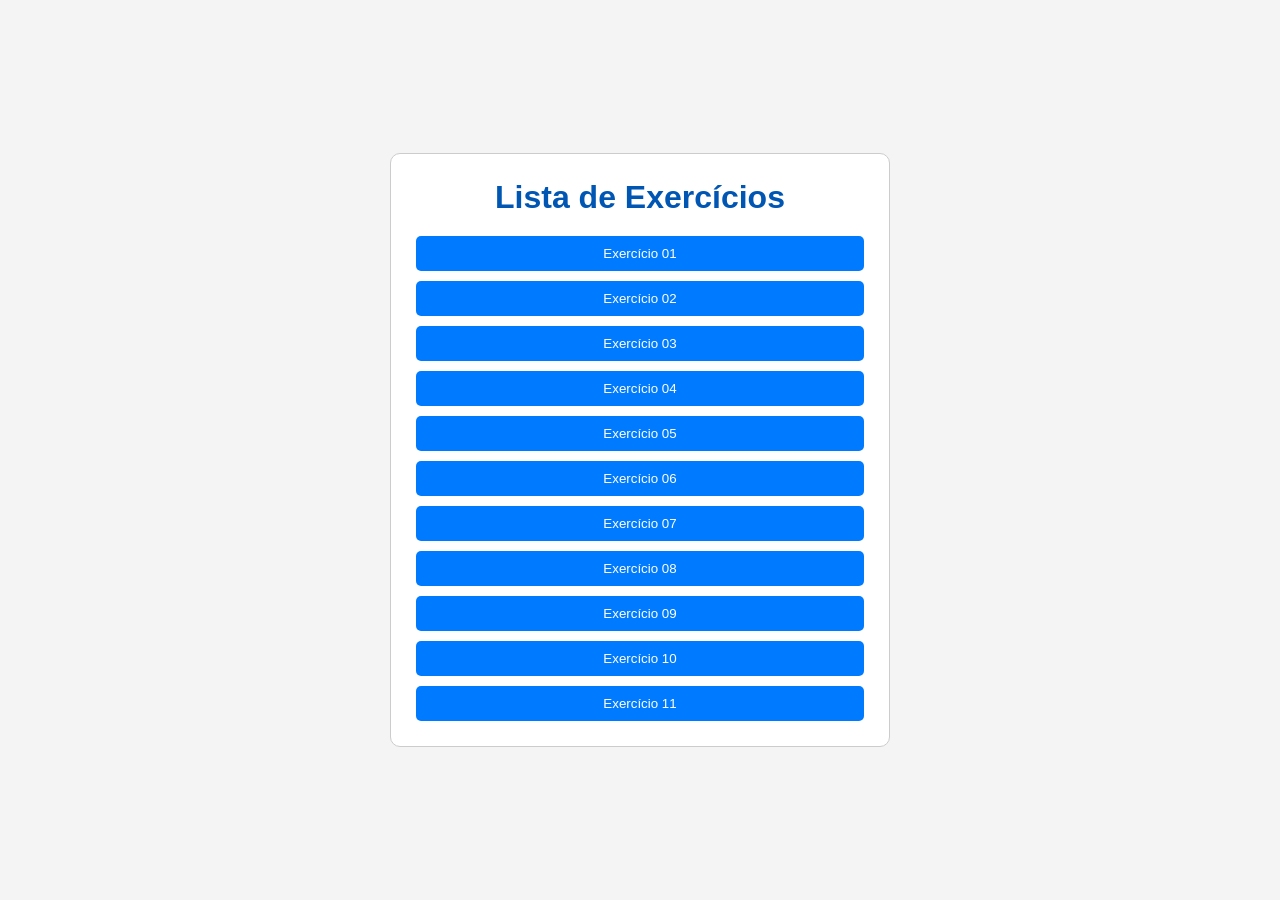
<file: index.html>
<!DOCTYPE html>

<html lang="pt-br">
<head>
    <meta charset="UTF-8">
    <title>Lista de Exercícios</title>
    <link rel="stylesheet" href="Projeto Principal/style.css">
</head>
<body>

<div class="container">
    <h1>Lista de Exercícios</h1>

<div class="principal">
    <a href="Exercicio 01/index.html"><button>Exercício 01</button></a>
    <a href="Exercicio 02/index.html"><button>Exercício 02</button></a>
    <a href="Exercicio 03/index.html"><button>Exercício 03</button></a>
    <a href="Exercicio 04/index.html"><button>Exercício 04</button></a>
    <a href="Exercicio 05/index.html"><button>Exercício 05</button></a>
    <a href="Exercicio 06/index.html"><button>Exercício 06</button></a>
    <a href="Exercicio 07/index.html"><button>Exercício 07</button></a>
    <a href="Exercicio 08/index.html"><button>Exercício 08</button></a>
    <a href="Exercicio 09/index.html"><button>Exercício 09</button></a>
    <a href="Exercicio 10/index.html"><button>Exercício 10</button></a>
    <a href="Exercicio 11/index.html"><button>Exercício 11</button></a>
</div>

</div>

</body>
</html>
</file>
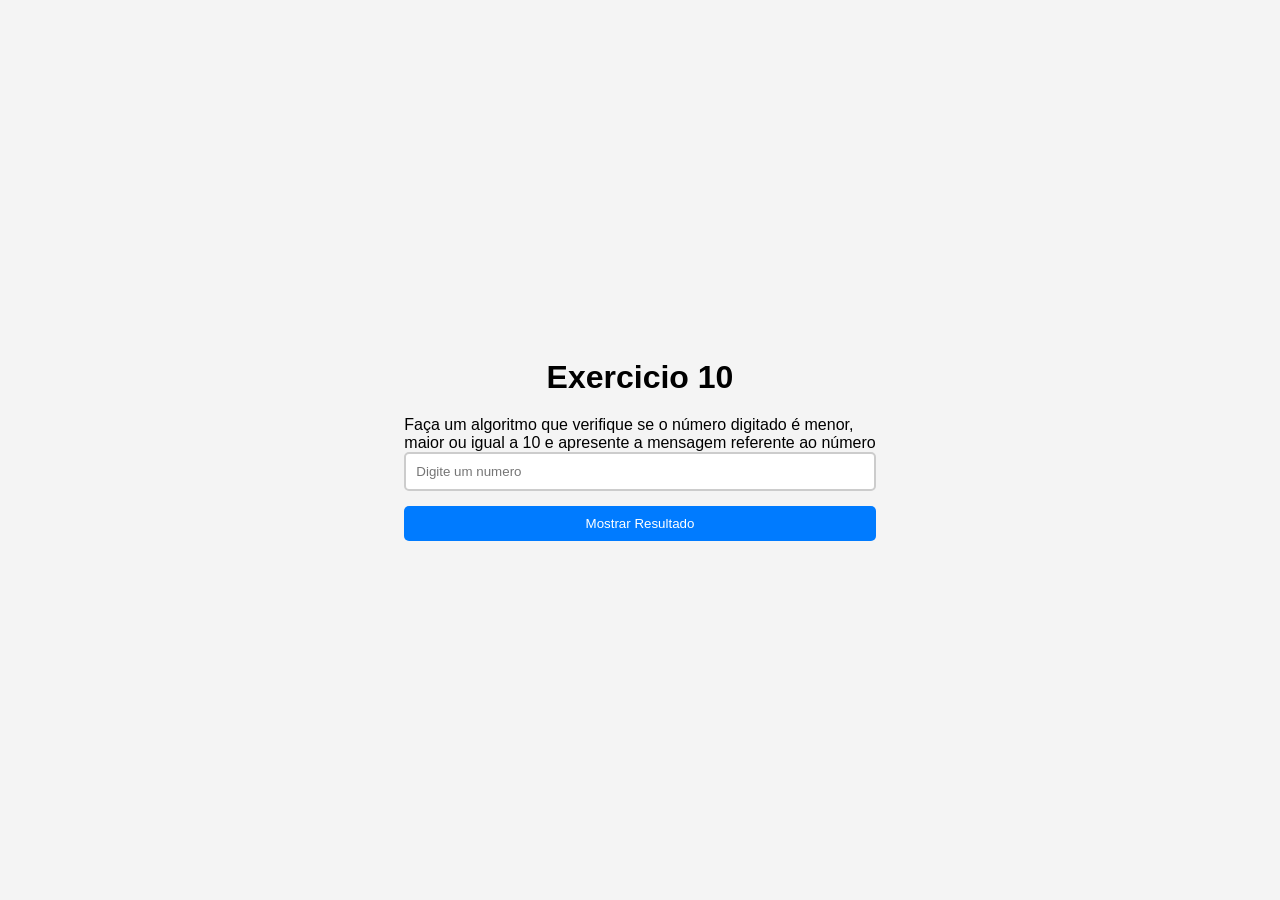
<file: Exercicio 01/index.html>
<!DOCTYPE html>
<html lang="pt-br">
<head>
    <meta charset="UTF-8">
    <meta name="viewport" content="width=device-width, initial-scale=1.0">
    <title>Atividade Java Script</title>
    <script src="JS/atividade.js" defer></script>
    <link rel="stylesheet" href="">
    <link rel="stylesheet" href="CSS/style.css">

</head>
<body>
    <div class="exercicio1">
        <h1 class="title">Exercicio 10</h1>
        <p class="sub-title">Faça um algoritmo que verifique se o número digitado é menor, <br> maior ou igual a 10 e apresente a mensagem referente ao número</p>
        <input class="input" type="number" id="exercicio1" placeholder="Digite um numero">
        <button class="btn-default" onclick="mostrar()">Mostrar Resultado</button>
        <p class="respostausuario" id="RespostaNumero"></p>

    </div>
</body>
</html>
</file>
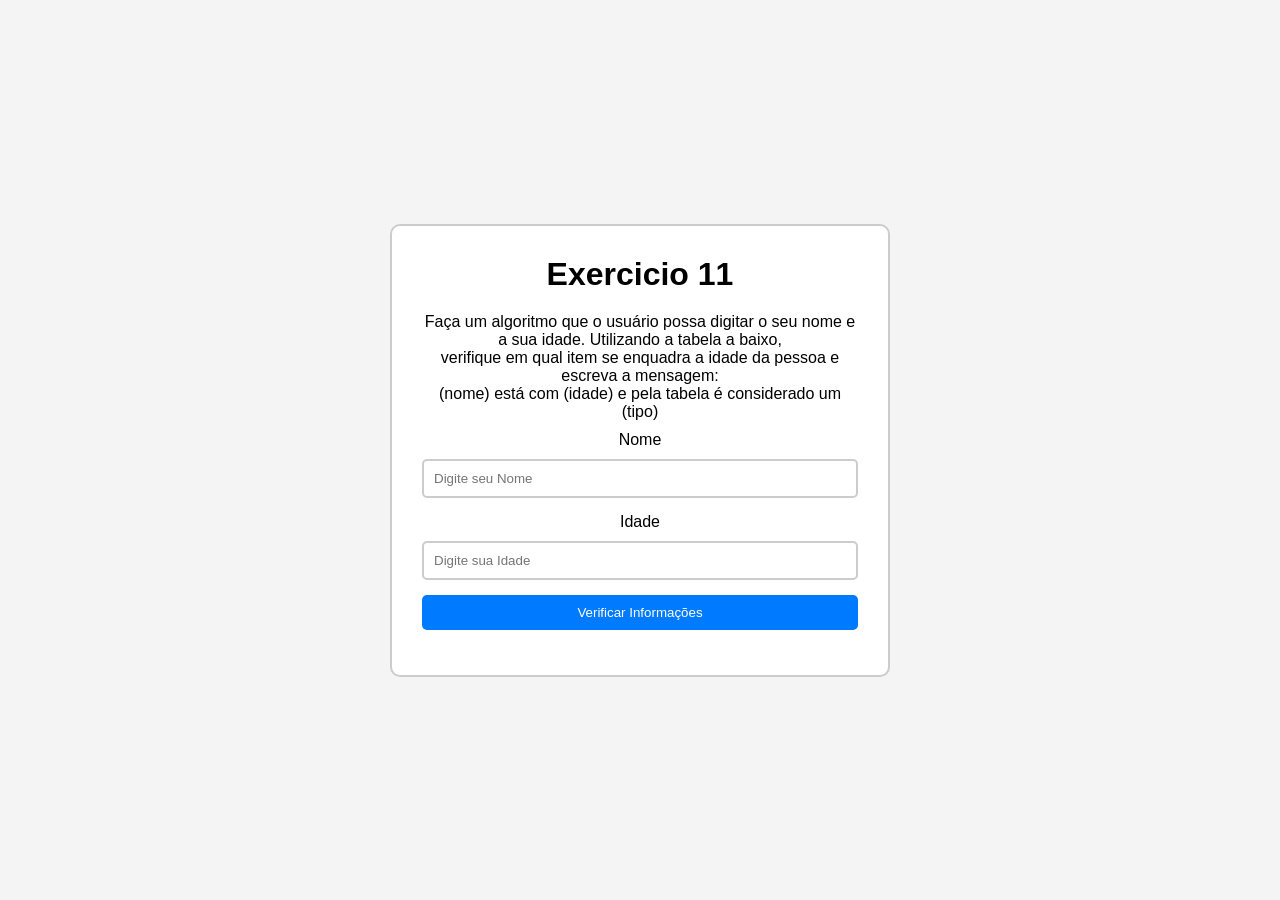
<file: Exercicio 02/index.html>
<!DOCTYPE html>
<html lang="pt-br">

<head>
    <meta charset="UTF-8">
    <meta name="viewport" content="width=device-width, initial-scale=1.0">
    <title>Exercicio 02</title>
    <script src="JS/exercicio2.js" defer></script>
    <link rel="stylesheet" href="CSS/style.css">
</head>

<body>
    <div class="container">
        <h1>Exercicio 11</h1>
        <p>Faça um algoritmo que o usuário possa digitar o seu nome e a sua idade. Utilizando a tabela a baixo,
            <br>verifique em qual item se enquadra a idade da pessoa e escreva a mensagem: <br>
            (nome) está com (idade) e pela tabela é considerado um (tipo)
        </p>
        <div>
            <p>Nome</p>
            <input type="text" id="nome" placeholder="Digite seu Nome">
            <p>Idade</p>
            <input type="number" id="idade" placeholder="Digite sua Idade">
            <button onclick="verificar()">Verificar Informações</button>
            <p id="resultado"></p>
        </div>
    </div>


</body>

</html>
</file>
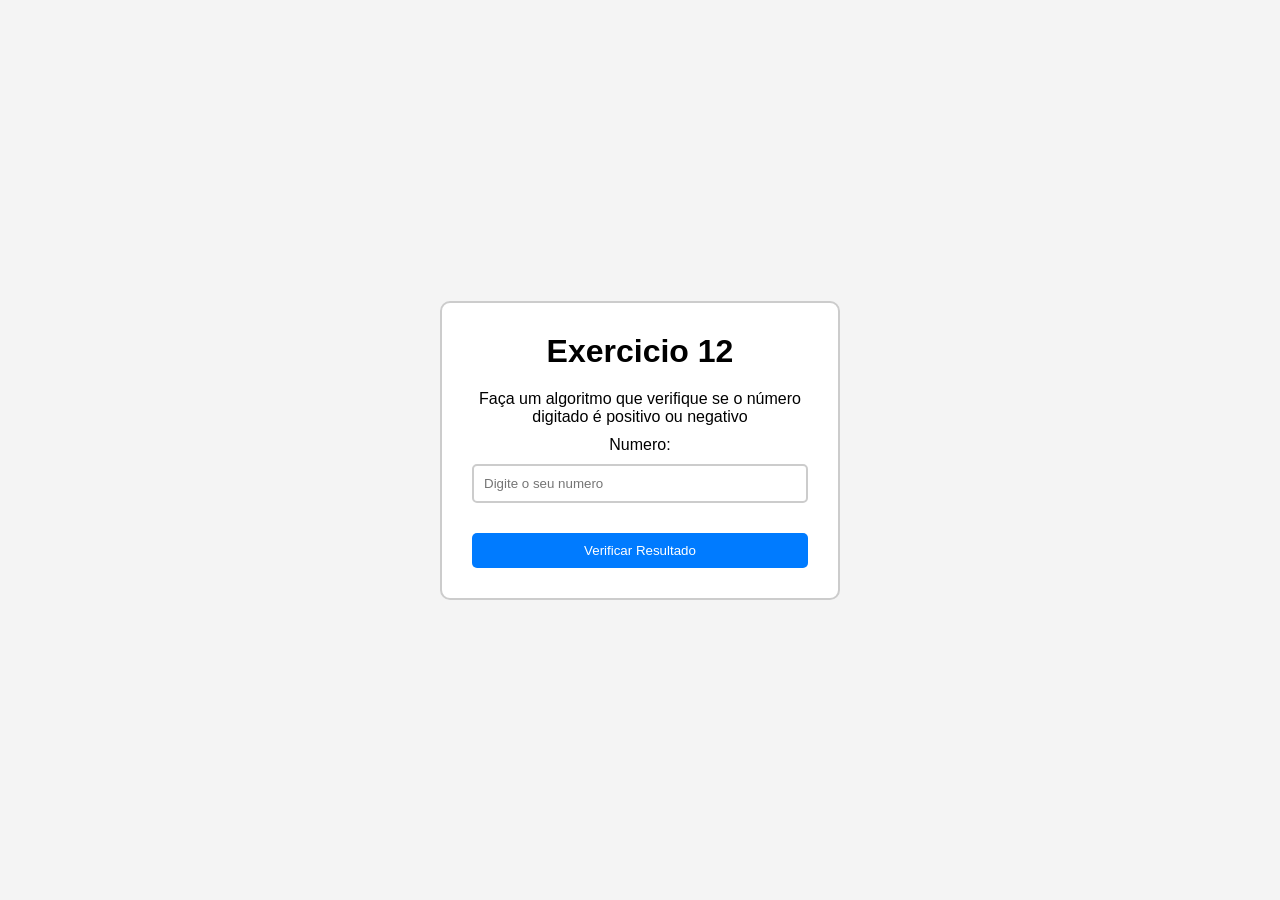
<file: Exercicio 03/index.html>
<!DOCTYPE html>
<html lang="pt-br">
<head>
    <meta charset="UTF-8">
    <meta name="viewport" content="width=device-width, initial-scale=1.0">
    <title>Exercicio 12</title>
    <link rel="stylesheet" href="CSS/style.css">
    <script src="JS/exercicio4.js" defer></script>

</head>
<body>
    <div class="container">
        <h1>Exercicio 12</h1>
        <p>Faça um algoritmo que verifique se o número digitado é positivo ou negativo</p>
        
        <div>
            <p>Numero: </p>
            <input type="number" id="numero" placeholder="Digite o seu numero">

            <p class="resultado" id="resultado"></p>

            <button onclick="verificar()">Verificar Resultado</button>
        </div>





    </div>
    
</body>
</html>
</file>
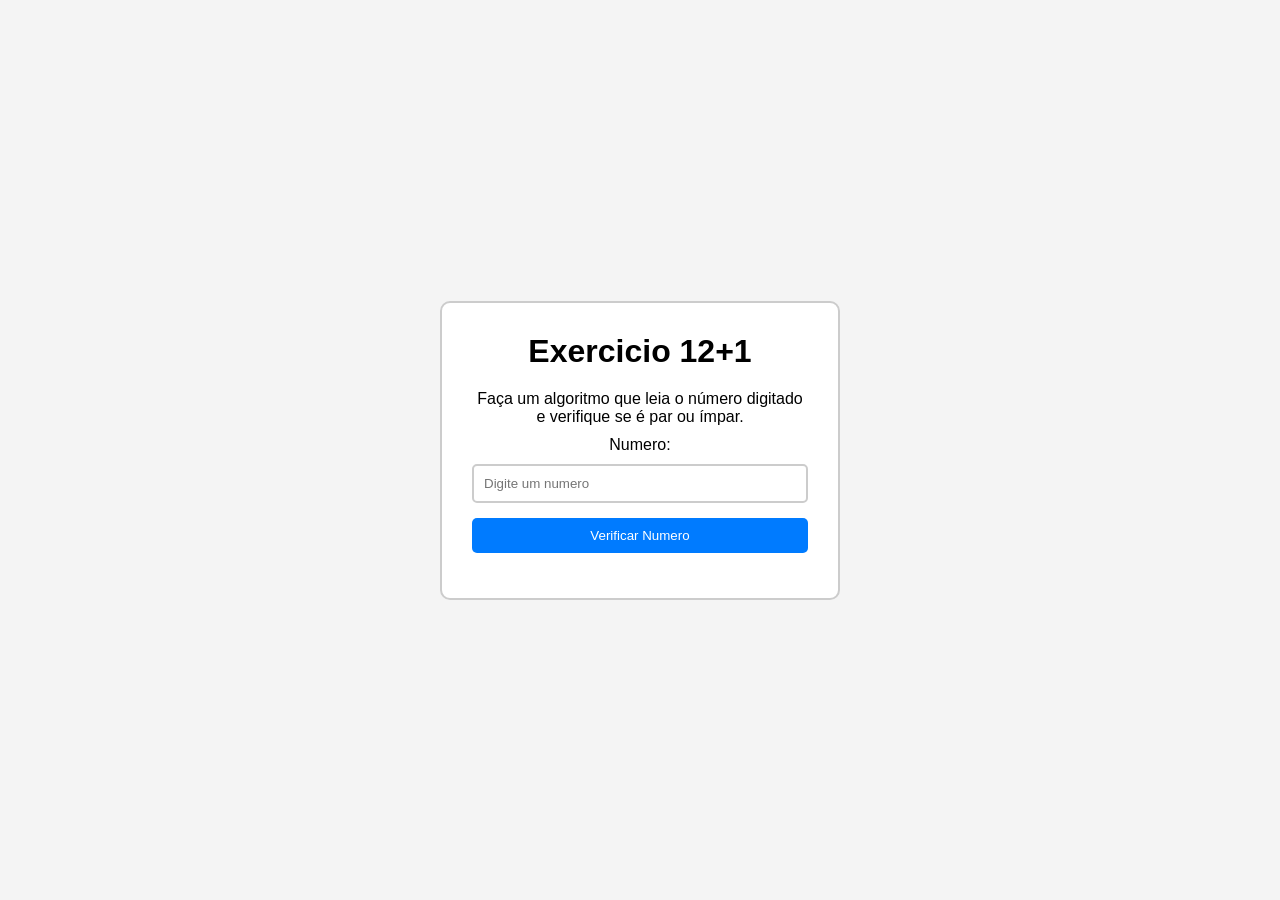
<file: Exercicio 04/index.html>
<!DOCTYPE html>
<html lang="pt-br">
<head>
    <meta charset="UTF-8">
    <meta name="viewport" content="width=device-width, initial-scale=1.0">
    <title>Exercicio 04</title>
    <link rel="stylesheet" href="CSS/style.css">
    <script src="JS/exercicio12+1.js" defer></script>
</head>
<body>
    <div class="container">
        <h1>Exercicio 12+1</h1>
        <p>Faça um algoritmo que leia o número digitado e verifique se é par ou ímpar.</p>
        
        <div>
            <p>Numero: </p>
            <input type="number" id="numero" placeholder="Digite um numero">

            <button onclick="resultado()">Verificar Numero</button>
            <p id="resultado"></p>
        </div>
    </div>
    
</body>
</html>
</file>
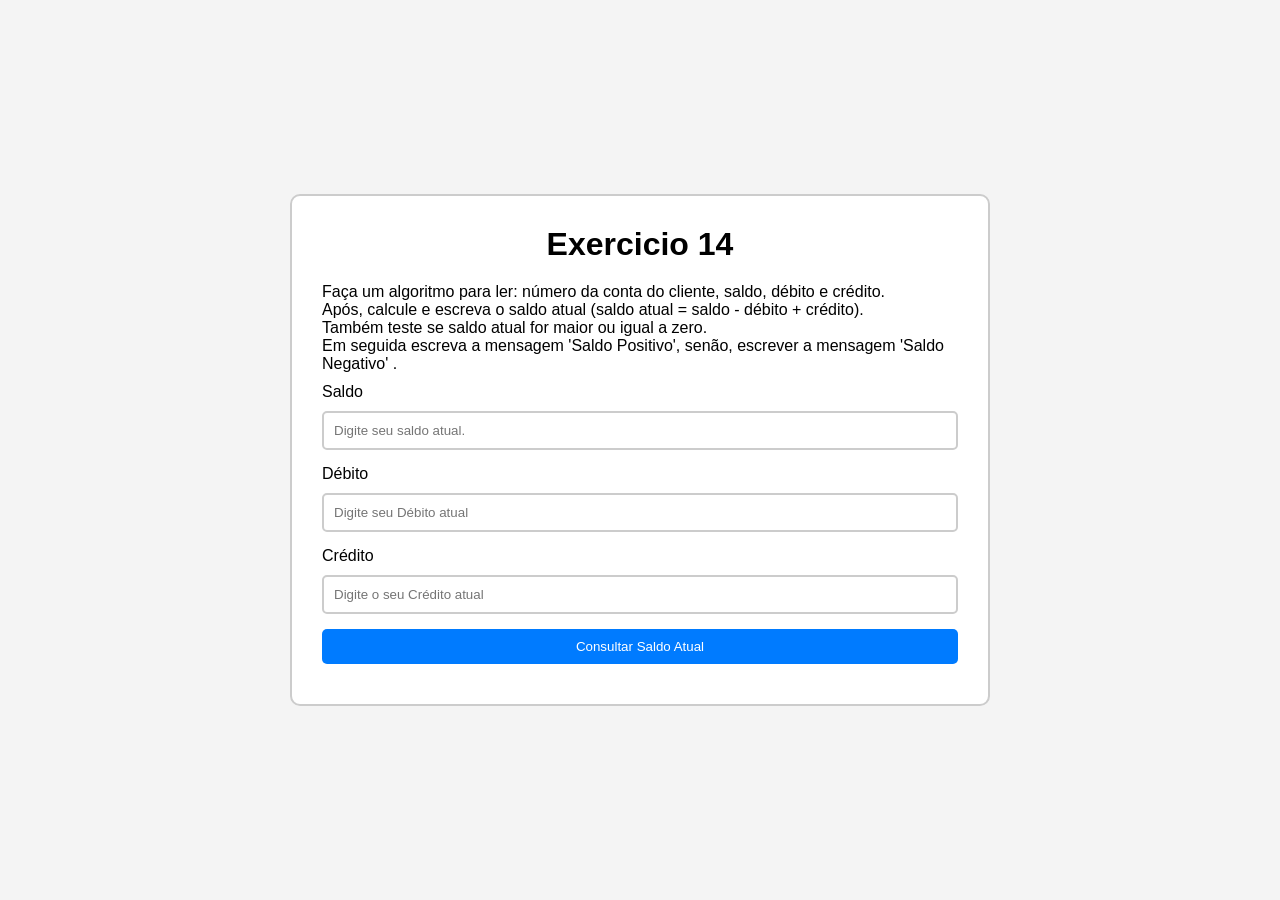
<file: Exercicio 05/index.html>
<!DOCTYPE html>
<html lang="pt-br">

<head>
    <meta charset="UTF-8">
    <meta name="viewport" content="width=device-width, initial-scale=1.0">
    <title>Exercicio 14</title>
    <link rel="stylesheet" href="CSS/style.css">
    <script src="JS/exercicio 14 .js" defer></script>
</head>

<body>
    <div class="container">
        <h1>Exercicio 14</h1>
        <p>Faça um algoritmo para ler: número da conta do cliente, saldo, débito e crédito. <br> Após, calcule e escreva
            o saldo atual (saldo atual = saldo - débito + crédito). <br> Também teste se saldo atual for maior ou igual
            a zero. <br>Em seguida escreva a mensagem 'Saldo Positivo', senão, escrever a mensagem 'Saldo Negativo' .
        </p>
        <div>
            <p>Saldo</p>
            <input type="number" id="saldo" placeholder="Digite seu saldo atual. ">
            
            <p>Débito</p>
            <input type="number" id="debito" placeholder="Digite seu Débito atual">

            <p>Crédito</p>
            <input type="number" id="credito" placeholder="Digite o seu Crédito atual">

            <button onclick="consultar()">Consultar Saldo Atual</button>

            <p id="verificar"></p>
            <p id="verificarsaldo"></p>
            


        </div>
    </div>

</body>

</html>
</file>
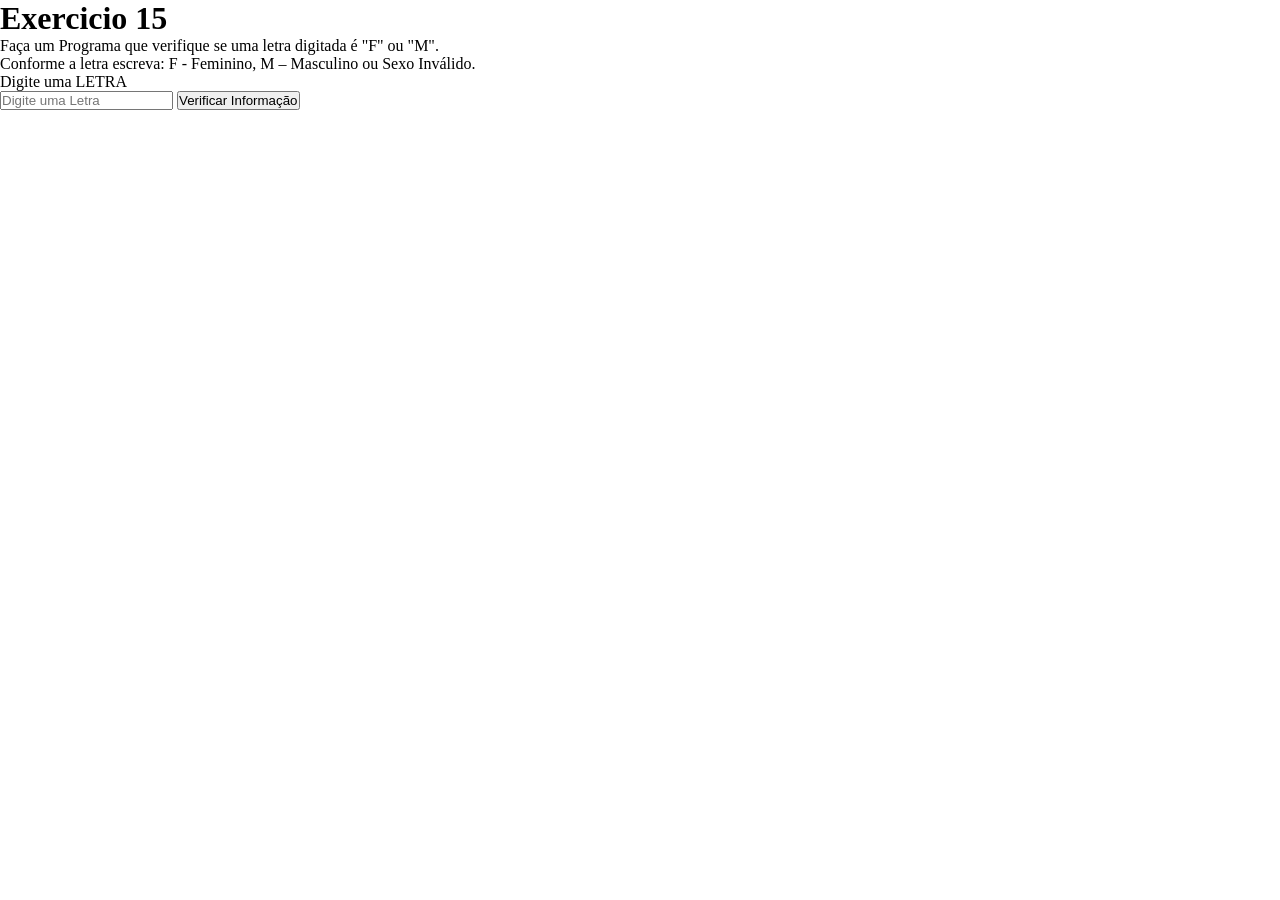
<file: Exercicio 06/index.html>
<!DOCTYPE html>
<html lang="pt-br">
<head>
    <meta charset="UTF-8">
    <meta name="viewport" content="width=device-width, initial-scale=1.0">
    <title>Exercicio 15</title>
    <link rel="stylesheet" href="CSS/style.css">
    <script src="JS/script.js" defer></script>
</head>
<body>
    <div class="container">
        <h1>Exercicio 15</h1>

        <p>
            Faça um Programa que verifique se uma letra digitada é "F" ou "M". <br>
            Conforme a letra escreva: F - Feminino, M – Masculino ou Sexo Inválido.
        </p>

        <div class="principal">
            <p>Digite uma LETRA</p>

            <input type="text" id="letra" placeholder="Digite uma Letra">

            <button onclick="verificar()">Verificar Informação</button>

            <p id="resultado"></p>
        </div>
    </div>
</body>
</html>
</file>
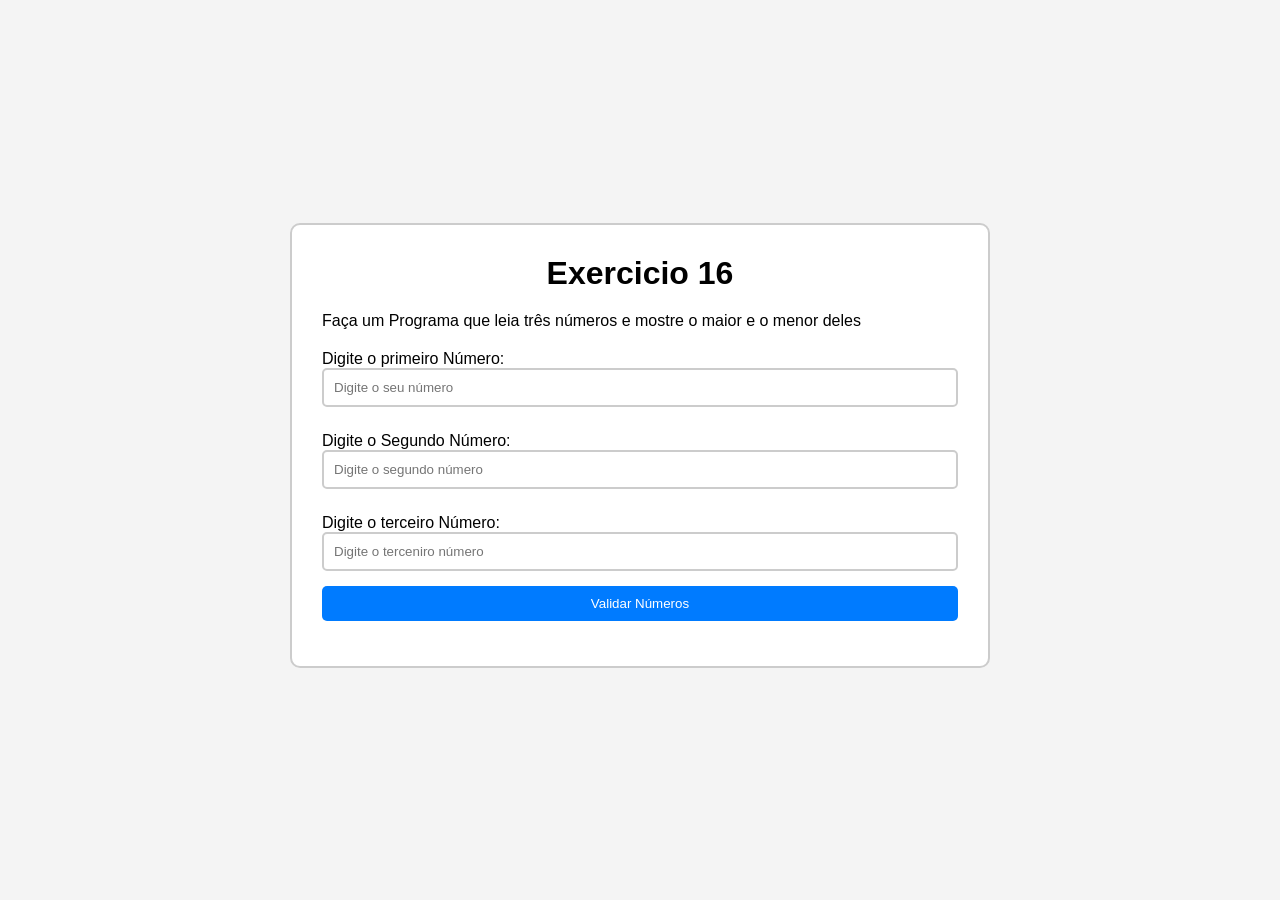
<file: Exercicio 07/index.html>
<!DOCTYPE html>
<html lang="pt-br">
<head>
    <meta charset="UTF-8">
    <meta name="viewport" content="width=device-width, initial-scale=1.0">
    <title>Exercicio 16</title>
    <link rel="stylesheet" href="CSS/style.css">
    <script src="JS/script.js" defer></script>
</head>
<body>
    <div class="container">
        <h1>Exercicio 16</h1>
        <p class="">Faça um Programa que leia três números e mostre o maior e o menor deles</p>
        <div class="principal">
            <p>Digite o primeiro Número: </p>
            <input type="number" id="numero1" placeholder="Digite o seu número">
            <p>Digite o Segundo Número: </p>
            <input type="number" id="numero2" placeholder="Digite o segundo número">
            <p>Digite o terceiro Número: </p>
            <input type="number" id="numero3" placeholder="Digite o terceniro número">
            <button onclick="verificar()">Validar Números</button>
            
            <p id="resultado"></p>
        </div>
    </div>
</body>
</html>
</file>
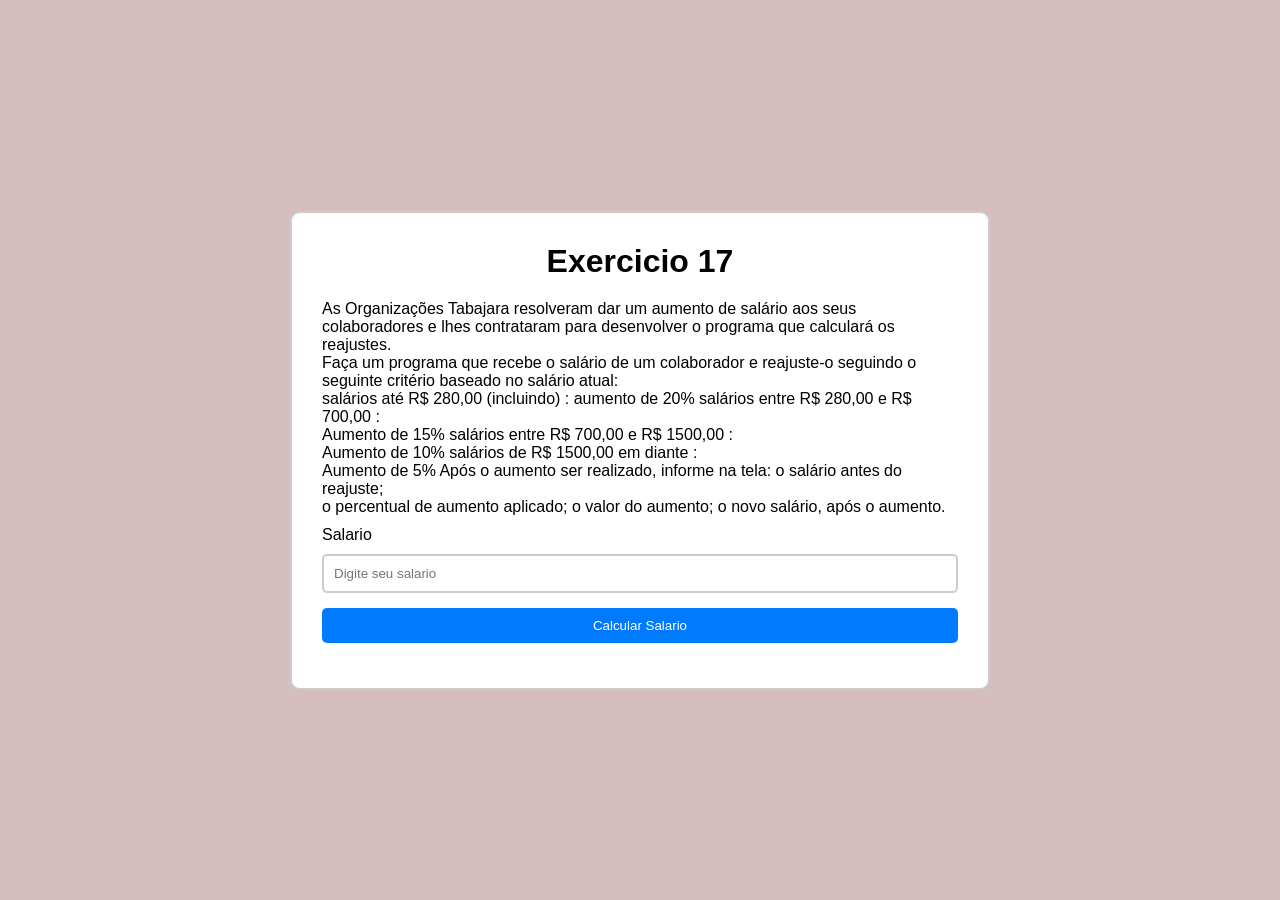
<file: Exercicio 08/index.html>
<!DOCTYPE html>
<html lang="pt-bt">

<head>
    <meta charset="UTF-8">
    <meta name="viewport" content="width=device-width, initial-scale=1.0">
    <title>Exercicio 17</title>
    <link rel="stylesheet" href="CSS/style.css">
    <script src="JS/script.js" defer></script>

</head>

<body>

    <div class="container">

        <h1>Exercicio 17</h1>
        <p>As Organizações Tabajara resolveram dar um aumento de salário aos seus colaboradores e lhes contrataram para
            desenvolver o programa que calculará os reajustes. <br>
            Faça um programa que recebe o salário de um colaborador e reajuste-o seguindo o seguinte critério baseado no
            salário atual: <br>
            salários até R$ 280,00 (incluindo) : aumento de 20% salários entre R$ 280,00 e R$ 700,00 : <br> Aumento de
            15%
            salários entre R$ 700,00 e R$ 1500,00 : <br> Aumento de 10% salários de R$ 1500,00 em diante : <br> Aumento
            de 5% Após o
            aumento ser realizado, informe na tela:
            o salário antes do reajuste; <br>
            o percentual de aumento aplicado;
            o valor do aumento;
            o novo salário, após o aumento.</p>
        <div>
            <p>Salario</p>
            <input type="number" id="salario" placeholder="Digite seu salario">

            <button onclick="verificar()">Calcular Salario</button>
            
            <p id="resultado"></p>
        </div>

    </div>

</body>

</html>
</file>
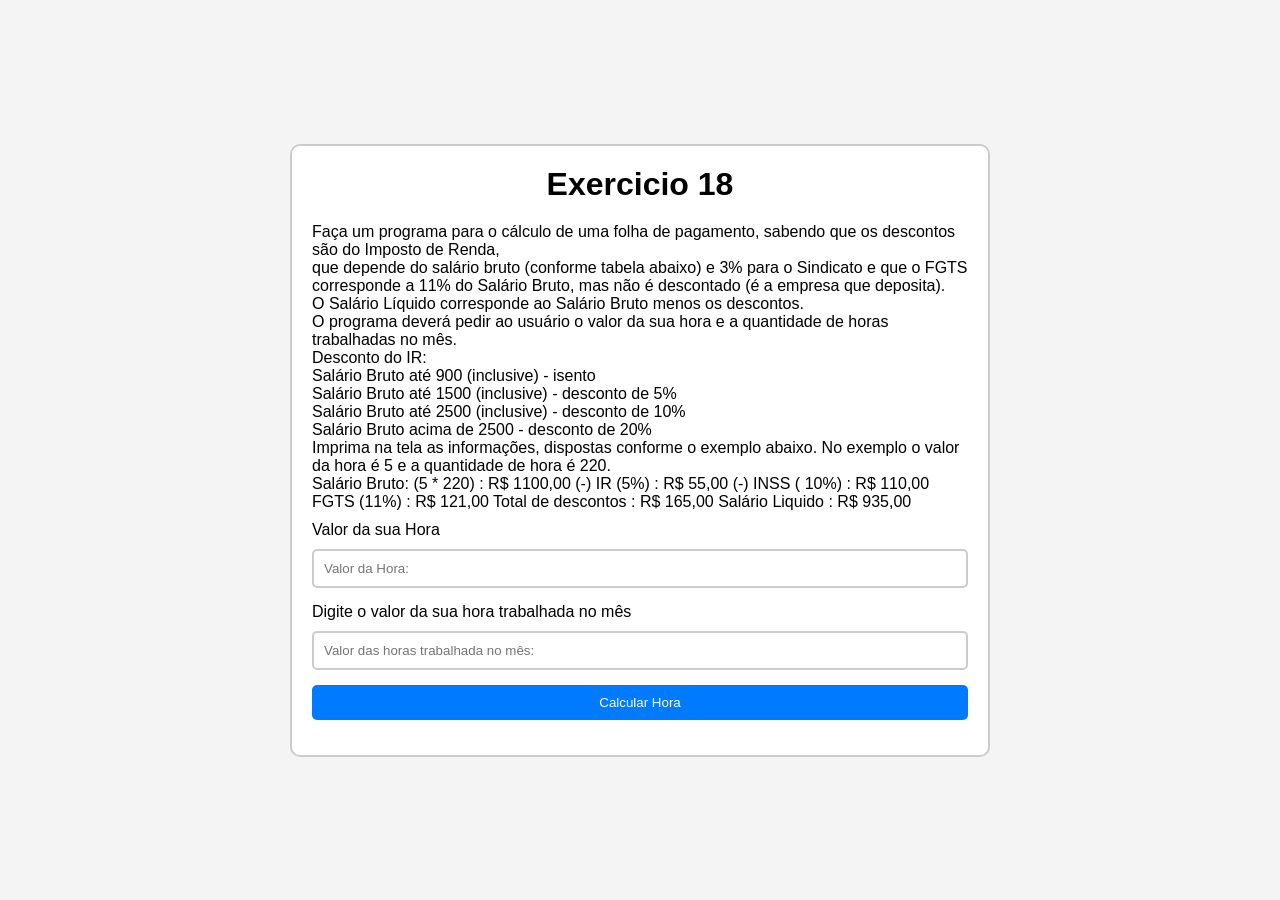
<file: Exercicio 09/index.html>
<!DOCTYPE html>
<html lang="pt-br">

<head>
    <meta charset="UTF-8">
    <meta name="viewport" content="width=device-width, initial-scale=1.0">
    <title>Exericio 18</title>
    <link rel="stylesheet" href="CSS/style.css">
    <script src="JS/script.js" defer></script>
</head>

<body>
    <div class="container">
        <h1>Exercicio 18</h1>
        <p>Faça um programa para o cálculo de uma folha de pagamento, sabendo que os descontos são do Imposto de Renda,
            <br> que depende do salário bruto (conforme tabela abaixo) e 3% para o Sindicato e que o FGTS corresponde a 11%
            do Salário Bruto, mas não é descontado (é a empresa que deposita). <br> O Salário Líquido corresponde ao
            Salário
            Bruto menos os descontos. <br> O programa deverá pedir ao usuário o valor da sua hora e a quantidade de
            horas
            trabalhadas no mês. <br>
            Desconto do IR: <br>
            Salário Bruto até 900 (inclusive) - isento <br>
            Salário Bruto até 1500 (inclusive) - desconto de 5% <br>
            Salário Bruto até 2500 (inclusive) - desconto de 10% <br>
            Salário Bruto acima de 2500 - desconto de 20% <br>
            Imprima na tela as informações, dispostas conforme o exemplo abaixo. No exemplo o valor da hora é 5 e a
            quantidade de hora é 220. <br>
            Salário Bruto: (5 * 220) : R$ 1100,00
            (-) IR (5%) : R$ 55,00
            (-) INSS ( 10%) : R$ 110,00
            FGTS (11%) : R$ 121,00
            Total de descontos : R$ 165,00
            Salário Liquido : R$ 935,00
        </p>
        <div>
            <p>Valor da sua Hora</p>
            <input type="number" id="valorHora" placeholder="Valor da Hora: ">
            <p>Digite o valor da sua hora trabalhada no mês</p>
            <input type="number" id="hora" placeholder="Valor das horas trabalhada no mês: ">


            <button onclick="verificar()">Calcular Hora</button>

            <p id="resultado"></p>
        </div>
    </div>

</body>

</html>
</file>
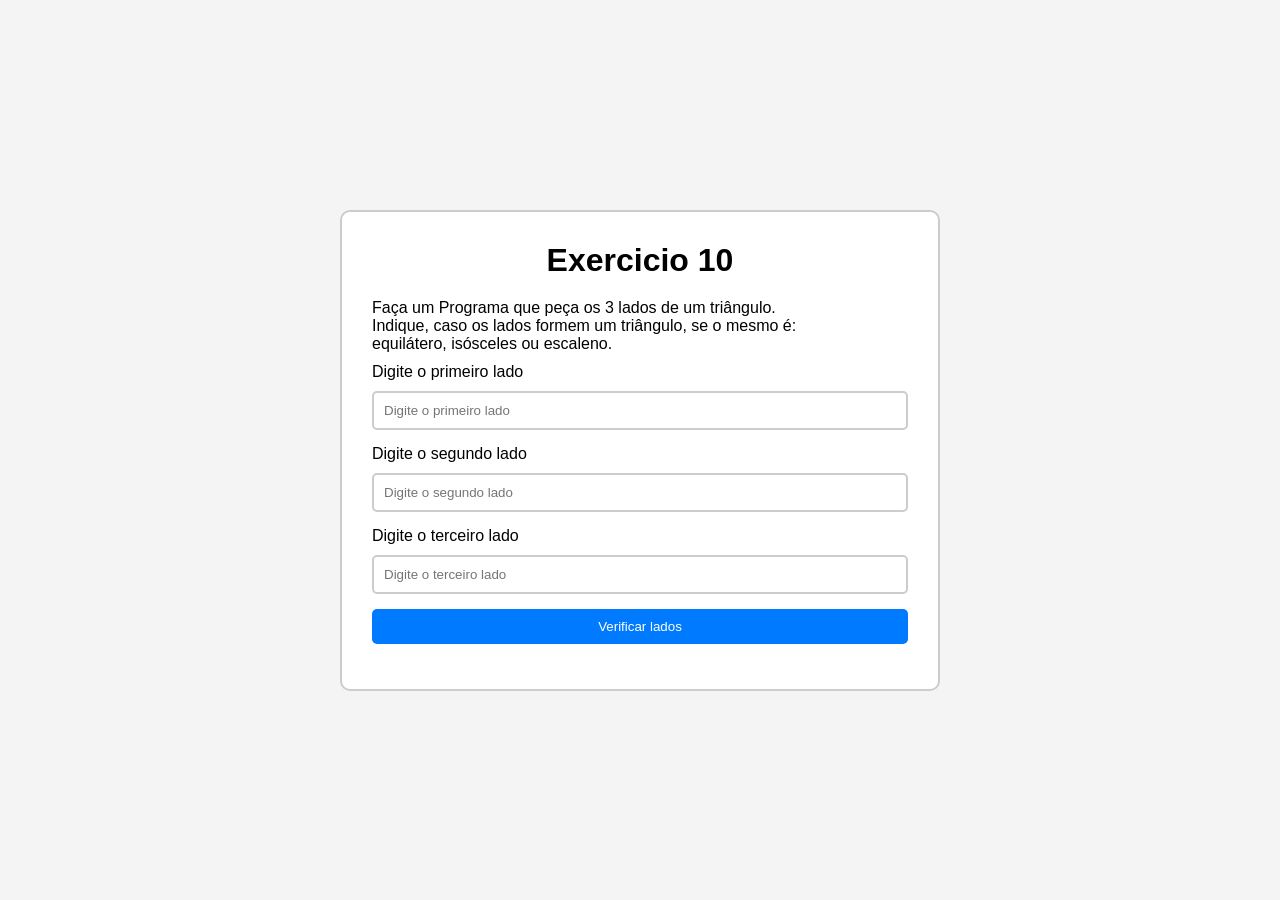
<file: Exercicio 10/index.html>
<!DOCTYPE html>
<html lang="pt-br">

<head>
    <meta charset="UTF-8">
    <meta name="viewport" content="width=device-width, initial-scale=1.0">
    <title>Exericio 10</title>
    <link rel="stylesheet" href="CSS/style.css">
    <script src="JS/script.js" defer></script>
</head>

<body>
    <div class="container">
        <h1>Exercicio 10</h1>
        <p>Faça um Programa que peça os 3 lados de um triângulo. <br> Indique, caso os lados formem um triângulo, se o
            mesmo é: <br> equilátero, isósceles ou escaleno.
        </p>

        <div>
            <p>Digite o primeiro lado</p>
            <input type="number" id="lado1" placeholder="Digite o primeiro lado">
        <div>
            <p>Digite o segundo lado</p>
            <input type="number" id="lado2" placeholder="Digite o segundo lado">
        <div>
            <p>Digite o terceiro lado</p>
            <input type="number" id="lado3" placeholder="Digite o terceiro lado">
        </div>

        <button onclick="verificar()">Verificar lados</button>

        <p id="resultado"></p>
    </div>

</body>

</html>
</file>
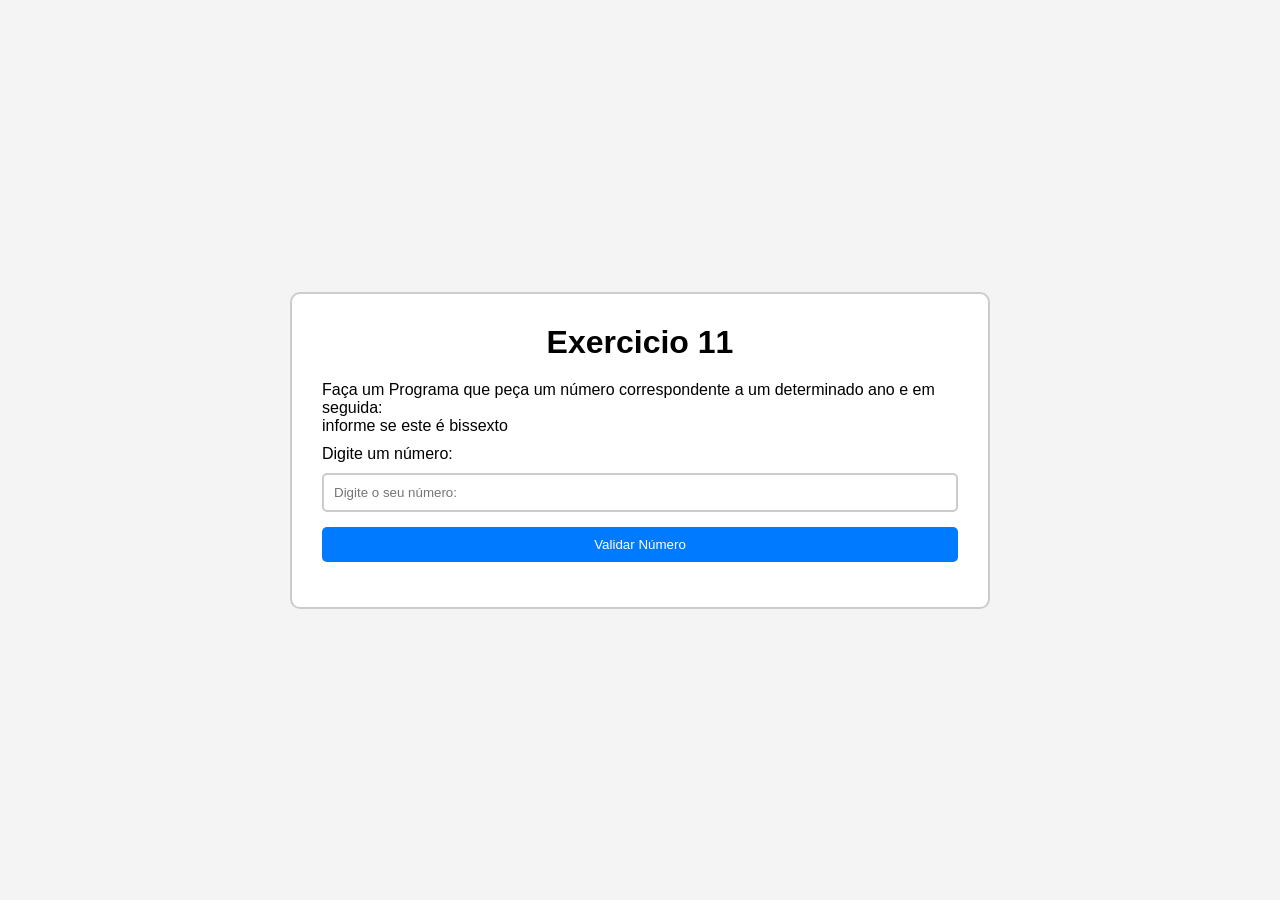
<file: Exercicio 11/index.html>
<!DOCTYPE html>
<html lang="pt-br">
<head>
    <meta charset="UTF-8">
    <meta name="viewport" content="width=device-width, initial-scale=1.0">
    <title>Exercicio 11</title>
    <link rel="stylesheet" href="CSS/style.css">
    <script src="JS/script.js" defer></script>
</head>
<body>
    <div class="container">
        <h1>Exercicio 11</h1>
        <p>Faça um Programa que peça um número correspondente a um determinado ano e em seguida: <br> informe se este é bissexto</p>
    
        <p>Digite um número: </p>
        <input type="number" id="numero" placeholder="Digite o seu número: ">

        <button onclick="verificar()">Validar Número</button>

        <p id="resultado"></p>
    </div>
    
</body>
</html>
</file>
<file: Projeto Principal/style.css>
* {
    margin: 0;
    padding: 0;
    box-sizing: border-box;
    font-family: Arial, sans-serif;
}

body {
    background-color: #f4f4f4;
    display: flex;
    justify-content: center;
    align-items: center;
    height: 100vh;
}

/* Caixa principal */
.container {
    background: white;
    padding: 25px;
    border-radius: 10px;
    width: 500px;
    border: 1px solid #ccc;
}

/* Área dos botões */
.principal {
    display: grid;
    grid-template-columns: auto; 
    gap: 10px;
    margin-top: 20px;
}

/* Links ocupam todo espaço */
.principal a {
    width: 100%;
}

/* Título */
h1 {
    margin-bottom: 15px;
    text-align: center;
    color: #0056b3;
}

/* Texto */
p {
    margin-bottom: 10px;
}

/* Input */
input {
    width: 100%;
    padding: 10px;
    margin-bottom: 10px;
    border: 1px solid #ccc;
    border-radius: 5px;
}

/* Botões */
button {
    width: 100%;
    padding: 10px;
    background-color: #007bff;
    color: white;
    border: none;
    border-radius: 5px;
    transition: 0.2s;
}

/* Hover */
button:hover {
    background-color: #0056b3;
    cursor: pointer;
    transform: scale(1.03);
}

/* Resultado */
#resultado {
    margin-top: 10px;
    font-weight: bold;
}

/* Remove estilo feio do link */
a {
    text-decoration: none;
}
</file>
<file: Exercicio 01/CSS/style.css>
* {
    margin: 0;
    padding: 0;
    box-sizing: border-box;
    font-family: Arial, sans-serif;
}

body {
    background-color: #f4f4f4;
    display: flex;
    justify-content: center;
    align-items: center;
    height: 100vh;
}

/* Container central */
.container {
    background: white;
    padding: 30px;
    border-radius: 10px;
    border: 2px solid #ccc;
    text-align: center;
    width: 400px;
    
}

/* Título */
h1 {
    margin-bottom: 20px;
    text-align: center;
}

.sub-title{
    gap: 20px;
}

/* Inputs */
input {
    width: 100%;
    padding: 10px;
    margin-bottom: 15px;
    border: 2px solid #ccc;
    border-radius: 5px;
    
}

/* Botão */
button {
    width: 100%;
    padding: 10px;
    background-color: #007bff;
    color: white;
    border: none;
    border-radius: 5px;
   
}

/* Efeito hover */
button:hover {
    background-color: #0056b3;
    cursor: pointer;
}

/* Resultado */
#resultado {
    margin-top: 15px;
    font-weight: bold;
}
</file>
<file: Exercicio 02/CSS/style.css>
* {
    margin: 0;
    padding: 0;
    box-sizing: border-box;
    font-family: Arial, sans-serif;
}

body {
    background-color: #f4f4f4;
    display: flex;
    justify-content: center;
    align-items: center;
    height: 100vh;
}

/* Container central */
.container {
    background: white;
    padding: 30px;
    border-radius: 10px;
    border: 2px solid #ccc;
    text-align: center;
    width: 500px;
    
}

/* Título */
h1 {
    margin-bottom: 20px;
}

/* Inputs */
input {
    width: 100%;
    padding: 10px;
    margin-bottom: 15px;
    border: 2px solid #ccc;
    border-radius: 5px;
}

/* Botão */
button {
    width: 100%;
    padding: 10px;
    background-color: #007bff;
    color: white;
    border: none;
    border-radius: 5px;
}
p{
    margin-bottom: 10px;
}
/* Efeito hover */
button:hover {
    background-color: #0056b3;
    cursor: pointer;
}

/* Resultado */
#resultado {
    margin-top: 15px;
    font-weight: bold;
}
</file>
<file: Exercicio 03/CSS/style.css>
* {
    margin: 0;
    padding: 0;
    box-sizing: border-box;
    font-family: Arial, sans-serif;
}

body {
    background-color: #f4f4f4;
    display: flex;
    justify-content: center;
    align-items: center;
    height: 100vh;
}

/* Container central */
.container {
    background: white;
    padding: 30px;
    border-radius: 10px;
    border: 2px solid #ccc;
    text-align: center;
    width: 400px;
}
p{
    margin-bottom: 10px;
}

/* Título */
h1 {
    margin-bottom: 20px;
}

/* Inputs */
input {
    width: 100%;
    padding: 10px;
    margin-bottom: 15px;
    border: 2px solid #ccc;
    border-radius: 5px;
}

/* Botão */
button {
    width: 100%;
    padding: 10px;
    background-color: #007bff;
    color: white;
    border: none;
    border-radius: 5px;
}

/* Efeito hover */
button:hover {
    background-color: #0056b3;
    cursor: pointer; 
}

/* Resultado */
#resultado {
    margin-top: 15px;
    font-weight: bold;
}
</file>
<file: Exercicio 04/CSS/style.css>
* {
    margin: 0;
    padding: 0;
    box-sizing: border-box;
    font-family: Arial, sans-serif;
}

body {
    background-color: #f4f4f4;
    display: flex;
    justify-content: center;
    align-items: center;
    height: 100vh;
}

/* Container central */
.container {
    background: white;
    padding: 30px;
    border-radius: 10px;
    border: 2px solid #ccc;
    text-align: center;
    width: 400px;
}

/* Título */
h1 {
    margin-bottom: 20px;
}

/* Inputs */
input {
    width: 100%;
    padding: 10px;
    margin-bottom: 15px;
    border: 2px solid #ccc;
    border-radius: 5px;
}

/* Botão */
button {
    width: 100%;
    padding: 10px;
    background-color: #007bff;
    color: white;
    border: none;
    border-radius: 5px;
    
}

/* Efeito hover */
button:hover {
    background-color: #0056b3;
    cursor: pointer;
}
p{
    margin-bottom: 10px;
}
/* Resultado */
#resultado {
    margin-top: 15px;
    font-weight: bold;
}
</file>
<file: Exercicio 05/CSS/style.css>
* {
    margin: 0;
    padding: 0;
    box-sizing: border-box;
    font-family: Arial, sans-serif;
}

body {
    background-color: #f4f4f4;
    display: flex;
    justify-content: center;
    align-items: center;
    height: 100vh;
}

/* Container central */
.container {
    background: white;
    padding: 30px;
    border-radius: 10px;
    border: 2px solid #ccc;
    width: 700px;
}

/* Título */
h1 {
    margin-bottom: 20px;
    text-align: center;
}
p{
    margin-bottom: 10px;
}

/* Inputs */
input {
    width: 100%;
    padding: 10px;
    margin-bottom: 15px;
    border: 2px solid #ccc;
    border-radius: 5px;
}

/* Botão */
button {
    width: 100%;
    padding: 10px;
    background-color: #007bff;
    color: white;
    border: none;
    border-radius: 5px;
}

/* Efeito hover */
button:hover {
    cursor: pointer;
    background-color: #0056b3;
}

/* Resultado */
#resultado {
    margin-top: 15px;
    font-weight: bold;
}
</file>
<file: Exercicio 06/CSS/style.css>
* {
    padding: 0;
    margin: 0;
    box-sizing: border-box;

}
</file>
<file: Exercicio 07/CSS/style.css>
* {
    margin: 0;
    padding: 0;
    box-sizing: border-box;
    font-family: Arial, sans-serif;
}

body {
    background-color: #f4f4f4;
    display: flex;
    justify-content: center;
    align-items: center;
    height: 100vh;
}

/* Container central */
.container {
    background: white;
    padding: 30px;
    border-radius: 10px;
    border: 2px solid #ccc;    
    width: 700px;
    margin-bottom: 10px;

}
.principal {
    width: 100%;
    margin-top: 20px;
}
p{
    margin-top: 10px;
}

/* Título */
h1 {
    margin-bottom: 20px;
    text-align: center;
}

/* Inputs */
input {
    width: 100%;
    padding: 10px;
    margin-bottom: 15px;
    border: 2px solid #ccc;
    border-radius: 5px;
}

/* Botão */
button {
    width: 100%;
    padding: 10px;
    background-color: #007bff;
    color: white;
    border: none;
    border-radius: 5px;
}

/* Efeito hover */
button:hover {
    cursor: pointer; 
    background-color: #0056b3;
}

/* Resultado */
#resultado {
    margin-top: 15px;
    font-weight: bold;
}
</file>
<file: Exercicio 08/CSS/style.css>
* {
    margin: 0;
    padding: 0;
    box-sizing: border-box;
    font-family: Arial, sans-serif;
}

body {
    background-color: #d7bebe;
    display: flex;
    justify-content: center;
    align-items: center;
    height: 100vh;
}

/* Container central */
.container {
    background: white;
    padding: 30px;
    border-radius: 10px;
    border: 2px solid #ccc;
    width: 700px;
}

/* Título */
h1 {
    margin-bottom: 20px;
    text-align: center;
}

/* Inputs */
input {
    width: 100%;
    padding: 10px;
    margin-bottom: 15px;
    border: 2px solid #ccc;
    border-radius: 5px;
}

/* Botão */
button {
    width: 100%;
    padding: 10px;
    background-color: #007bff;
    color: white;
    border: none;
    border-radius: 5px;
}
p{
    margin-bottom: 10px;
}

/* Efeito hover */
button:hover {
    cursor: pointer; 
    background-color: #0056b3;
}

/* Resultado */
#resultado {
    margin-top: 15px;
    font-weight: bold;
}
</file>
<file: Exercicio 09/CSS/style.css>
* {
    margin: 0;
    padding: 0;
    box-sizing: border-box;
    font-family: Arial, sans-serif;
}

body {
    background-color: #f4f4f4;
    display: flex;
    justify-content: center;
    align-items: center;
    height: 100vh;
}

/* Container central */
.container {
    background: white;
    padding: 20px;
    border-radius: 10px;
    border: 2px solid #ccc;
    width:700px;
}

/* Título */
h1 {
    margin-bottom: 20px;
    text-align: center;
    
}
p{
    margin-bottom: 10px;
}
/* Inputs */
input {
    width: 100%;
    padding: 10px;
    margin-bottom: 15px;
    border: 2px solid #ccc;
    border-radius: 5px;
    
}

/* Botão */
button {
    width: 100%;
    padding: 10px;
    background-color: #007bff;
    color: white;
    border: none;
    border-radius: 5px;
}

/* Efeito hover */
button:hover {
    cursor: pointer; 
    background-color: #0056b3;
}

/* Resultado */
#resultado {
    margin-top: 15px;
    font-weight: bold;
}
</file>
<file: Exercicio 10/CSS/style.css>
* {
    margin: 0;
    padding: 0;
    box-sizing: border-box;
    font-family: Arial, sans-serif;
}

body {
    background-color: #f4f4f4;
    display: flex;
    justify-content: center;
    align-items: center;
    height: 100vh;
}

/* Container central */
.container {
    background: white;
    padding: 30px;
    border-radius: 10px;
    border: 2px solid #ccc;
    width: 600px;
}
p{
    margin-bottom: 10px;
}

/* Título */
h1 {
    margin-bottom: 20px;
    text-align: center;
}

/* Inputs */
input {
    width: 100%;
    padding: 10px;
    margin-bottom: 15px;
    border: 2px solid #ccc;
    border-radius: 5px;
}

/* Botão */
button {
    width: 100%;
    padding: 10px;
    background-color: #007bff;
    color: white;
    border: none;
    border-radius: 5px;
}

/* Efeito hover */
button:hover {
    cursor: pointer;
    background-color: #0056b3;
}

/* Resultado */
#resultado {
    margin-top: 15px;
    font-weight: bold;
}
</file>
<file: Exercicio 11/CSS/style.css>
* {
    padding: 0;
    margin: 0;
    box-sizing: border-box;

}

* {
    margin: 0;
    padding: 0;
    box-sizing: border-box;
    font-family: Arial, sans-serif;
}

body {
    background-color: #f4f4f4;
    display: flex;
    justify-content: center;
    align-items: center;
    height: 100vh;
}

/* Container central */
.container {
    background: white;
    padding: 30px;
    border-radius: 10px;
    border: 2px solid #ccc;
    width: 700px;
}

/* Título */
h1 {
    margin-bottom: 20px;
    text-align: center;
}

/* Inputs */
input {
    width: 100%;
    padding: 10px;
    margin-bottom: 15px;
    border: 2px solid #ccc;
    border-radius: 5px;
}

/* Botão */
button {
    width: 100%;
    padding: 10px;
    background-color: #007bff;
    color: white;
    border: none;
    border-radius: 5px;
}

p{
    margin-bottom: 10px;
}

/* Efeito hover */
button:hover {
    cursor: pointer; 
    background-color: #0056b3;
}

/* Resultado */
#resultado {
    margin-top: 15px;
    font-weight: bold;
}
</file>
